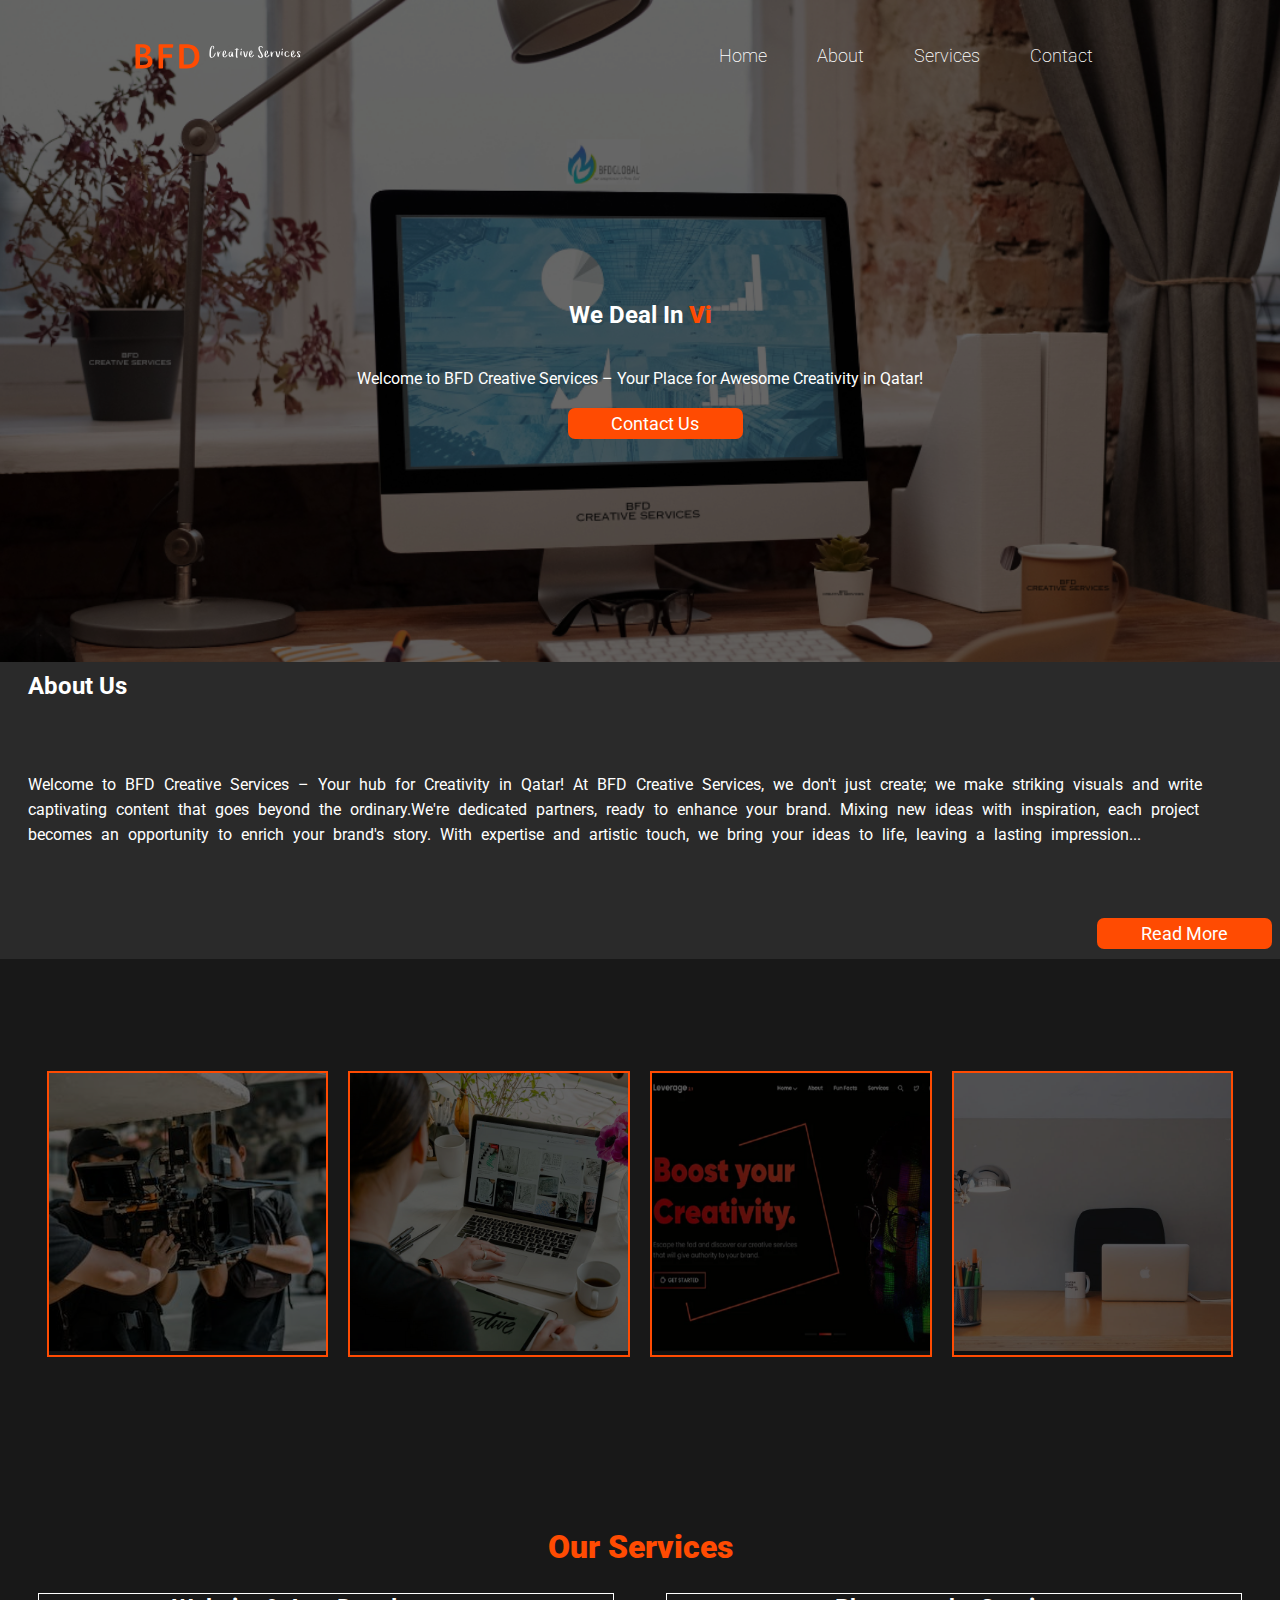
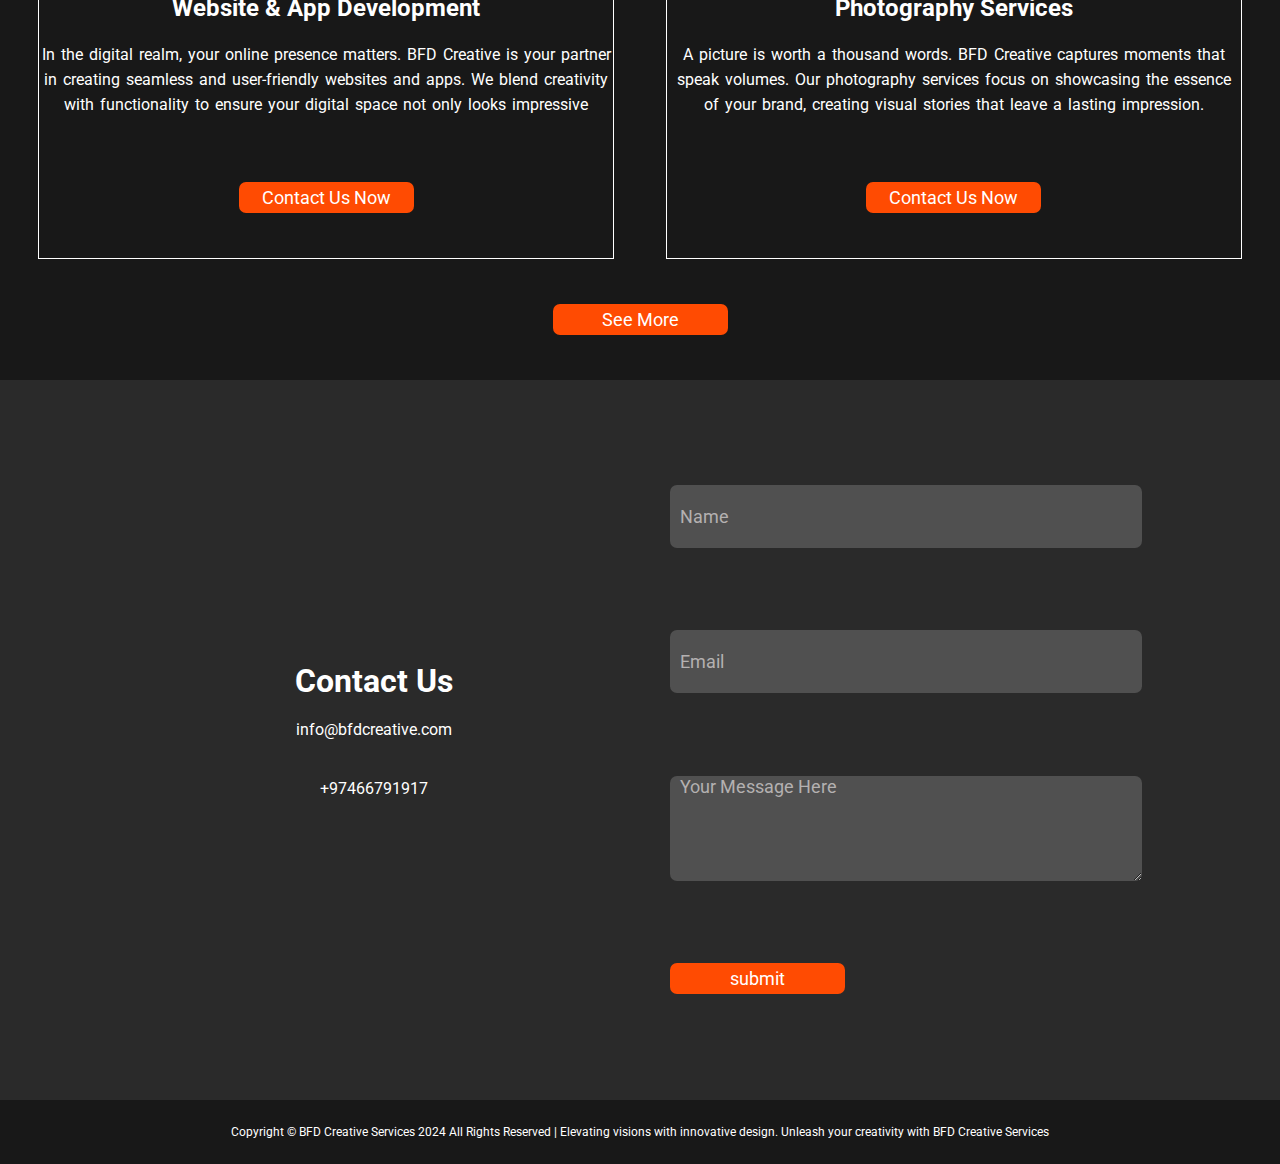
<file: index.html>
<!DOCTYPE html>
<html lang="en">

<head>
    <meta charset="UTF-8">
    <meta name="viewport" content="width=device-width, initial-scale=1.0">
    <meta property="og:title" content="Give Back Stream">
    <meta property="og:image" content="./logo/logo1.jpg">
    <link rel="icon" href="./logo/favicon.ico">
    <!--google font cdn-->
    <link rel="preconnect" href="https://fonts.googleapis.com">
    <link rel="preconnect" href="https://fonts.gstatic.com" crossorigin>
    <link
        href="https://fonts.googleapis.com/css2?family=Roboto:ital,wght@0,400;0,500;0,700;0,900;1,300;1,400;1,500;1,700&display=swap"
        rel="stylesheet">
    <!--font awosome cdn-->
    <link rel="stylesheet" href="https://cdnjs.cloudflare.com/ajax/libs/font-awesome/6.5.1/css/all.min.css"
        integrity="sha512-DTOQO9RWCH3ppGqcWaEA1BIZOC6xxalwEsw9c2QQeAIftl+Vegovlnee1c9QX4TctnWMn13TZye+giMm8e2LwA=="
        crossorigin="anonymous" referrerpolicy="no-referrer" />

    <link rel="stylesheet" href="style.css">
    <title>Home</title>
</head>

<body>
    <div class="mainCon">
        <div class="head">
            <div class="nav">
                <a href="index.html"><img src="./logo/logo.svg" alt="Logo"></a>
                <ul class="navi">
                    <li class="navLi"><a href="index.html">Home</a></li>
                    <li class="navLi"><a href="about.html">About</a></li>
                    <li class="navLi"><a href="services.html">Services</a></li>
                    <li class="navLi"><a href="contact.html">Contact</a></li>
                </ul>
                <ul class="navi2">
                    <li class="navLi2"><a href="index.html">Home</a></li>
                    <li class="navLi2"><a href="about.html">About</a></li>
                    <li class="navLi2"><a href="services.html">Services</a></li>
                    <li class="navLi2"><a href="contact.html">Contact</a></li>
                    <i id="Xmark" class="fa-solid fa-xmark"></i>
                </ul>
                <i id="bars" class="fa-solid fa-bars"></i>
            </div>
            <div class="navInfo">
                <h2>We Deal In <span id="typeWrite"></span></h2>
                <p>Welcome to BFD Creative Services – Your Place for Awesome Creativity in Qatar!</p>
                <a href="contact.html"><button>Contact Us</button></a>
            </div>
            <div class="socialIcons">
                <a href="http://wa.me/+97466791917"><i class="fa-brands fa-whatsapp"></i></a>
                <a href="https://www.youtube.com/@BFDcreative"><i class="fa-brands fa-youtube"></i></a>
                <a href="https://www.google.com/maps/search/804+Rawdat+Al+Khail+St,+Fereej+Abdul+Aziz,+Doha,+Zone+14,+Qatar/@25.2767874,51.5260479,17z?entry=ttu"><i class="fa-solid fa-location-dot"></i></a>
                <!--<a href="#"><i class="fa-brands fa-x-twitter"></i></a>
                <a href="#"> <i class="fa-brands fa-linkedin"></i></a>-->

            </div>
            <div class="hAbout">
                <h2>About Us</h2>
                <p>Welcome to BFD Creative Services – Your hub for Creativity in Qatar! At BFD Creative Services, we don't just create; we make striking visuals and write captivating content that goes beyond the ordinary.We're dedicated partners, ready to enhance your brand. Mixing new ideas with inspiration, each project becomes an opportunity to enrich your brand's story. With expertise and artistic touch, we bring your ideas to life, leaving a lasting impression...</p>
                <a href="about.html"><button class="">Read More</button></a>
            </div>
        </div>
        <div class="skillsCon">
            <div class="sHead">
            </div>
            <div class="sImg">

                <div class="skill"><img src="./skilllogos/1.jpg" alt="">
                    <!-- <p class="skillText">Video Production & Editing</p>-->
                </div>


                <div class="skill"><img src="./skilllogos/2.png" alt="">
                    <!--<p class="skillText">Graphic Design</p>-->
                </div>


                <div class="skill"><img src="./skilllogos/3.png" alt="">
                    <!--<p class="skillText">Web & App Development</p>-->
                </div>


                <div class="skill"><img src="./skilllogos/4.jpg" alt="">
                    <!-- <p class="skillText">Content Writing & copywriting</p>-->
                </div>


                <!-- <div class="skill"><img src="./skilllogos/5.jpg" alt="">
                        <p class="skillText">Social Media Management</p>
                    </div>
                
                
                    <div class="skill"><img src="./skilllogos/6.jpg" alt="">
                        <p class="skillText">Search Engine Optimization</p>
                    </div>
                
                
                    <div class="skill"><img src="./skilllogos/7.jpg" alt="">
                        <p class="skillText">Photography</p>
                    </div>
                
                
                    <div class="skill"><img src="./skilllogos/8.jpg" alt="">
                        <p class="skillText">Branding & Design</p>
                    </div>-->

            </div>
        </div>
        <div class="workSec">
            <div class="workHead">Our Services</div>
            <div class="workCon">
                <div class="work">
                    <i class="fa-brands fa-android"></i>
                    <din class="workInfo">
                        <h2>Website & App Development</h2>
                        <p>In the digital realm, your online presence matters. BFD Creative is your partner in creating seamless and user-friendly websites and apps. We blend creativity with functionality to ensure your digital space not only looks impressive
                        </p>
                        <a href="contact.html"><button>Contact Us Now</button></a>
                    </din>
                </div>
                <div class="work">
                    <i class="fa-solid fa-camera"></i>
                    <din class="workInfo">
                        <h2>Photography Services</h2>
                        <p>A picture is worth a thousand words. BFD Creative captures moments that speak volumes. Our photography services focus on showcasing the essence of your brand, creating visual stories that leave a lasting impression.</p>
                        <a href="contact.html"><button>Contact Us Now</button></a>
                    </din>
                </div>
            </div>
            <a href="services.html"><button>See More</button></a>
        </div>

        <div class="contactMe">
            <div class="contact">
                <h1>Contact Us</h1>
                <p><i class="fa-regular fa-paper-plane"></i> info@bfdcreative.com</p>
                <p><i class="fa-solid fa-phone-volume"></i> +97466791917</p>
                <div class="cIcons">
                    <a href="http://wa.me/+97466791917"><i class="fa-brands fa-whatsapp"></i></a>
                    <a href="https://www.youtube.com/@BFDcreative"><i class="fa-brands fa-youtube"></i></a>
                    <a href="https://www.google.com/maps/search/804+Rawdat+Al+Khail+St,+Fereej+Abdul+Aziz,+Doha,+Zone+14,+Qatar/@25.2767874,51.5260479,17z?entry=ttu"><i class="fa-solid fa-location-dot"></i></a>
                    <!--<a href="#"><i class="fa-brands fa-x-twitter"></i></a>
                    <a href="#"> <i class="fa-brands fa-linkedin"></i></a>-->
                </div>
            </div>
            <form class="cForm">
                <input type="text" placeholder="Name" class="FormInput" name="name" id="">
                <input type="email" placeholder="Email" class="FormInput" name="email" id="">
                <textarea name="msg" class="formText" id="" placeholder="Your Message Here" cols="49"
                    rows="5"></textarea>
                <input type="button" class="formSub" value="submit">
            </form>
        </div>
    </div>
    <footer class="foot">
        <p>Copyright © BFD Creative Services 2024 All Rights Reserved | Elevating visions with innovative design.
            Unleash your creativity with BFD Creative Services</p>
    </footer>
    <script src="main.js"></script>
</body>

</html>
</file>
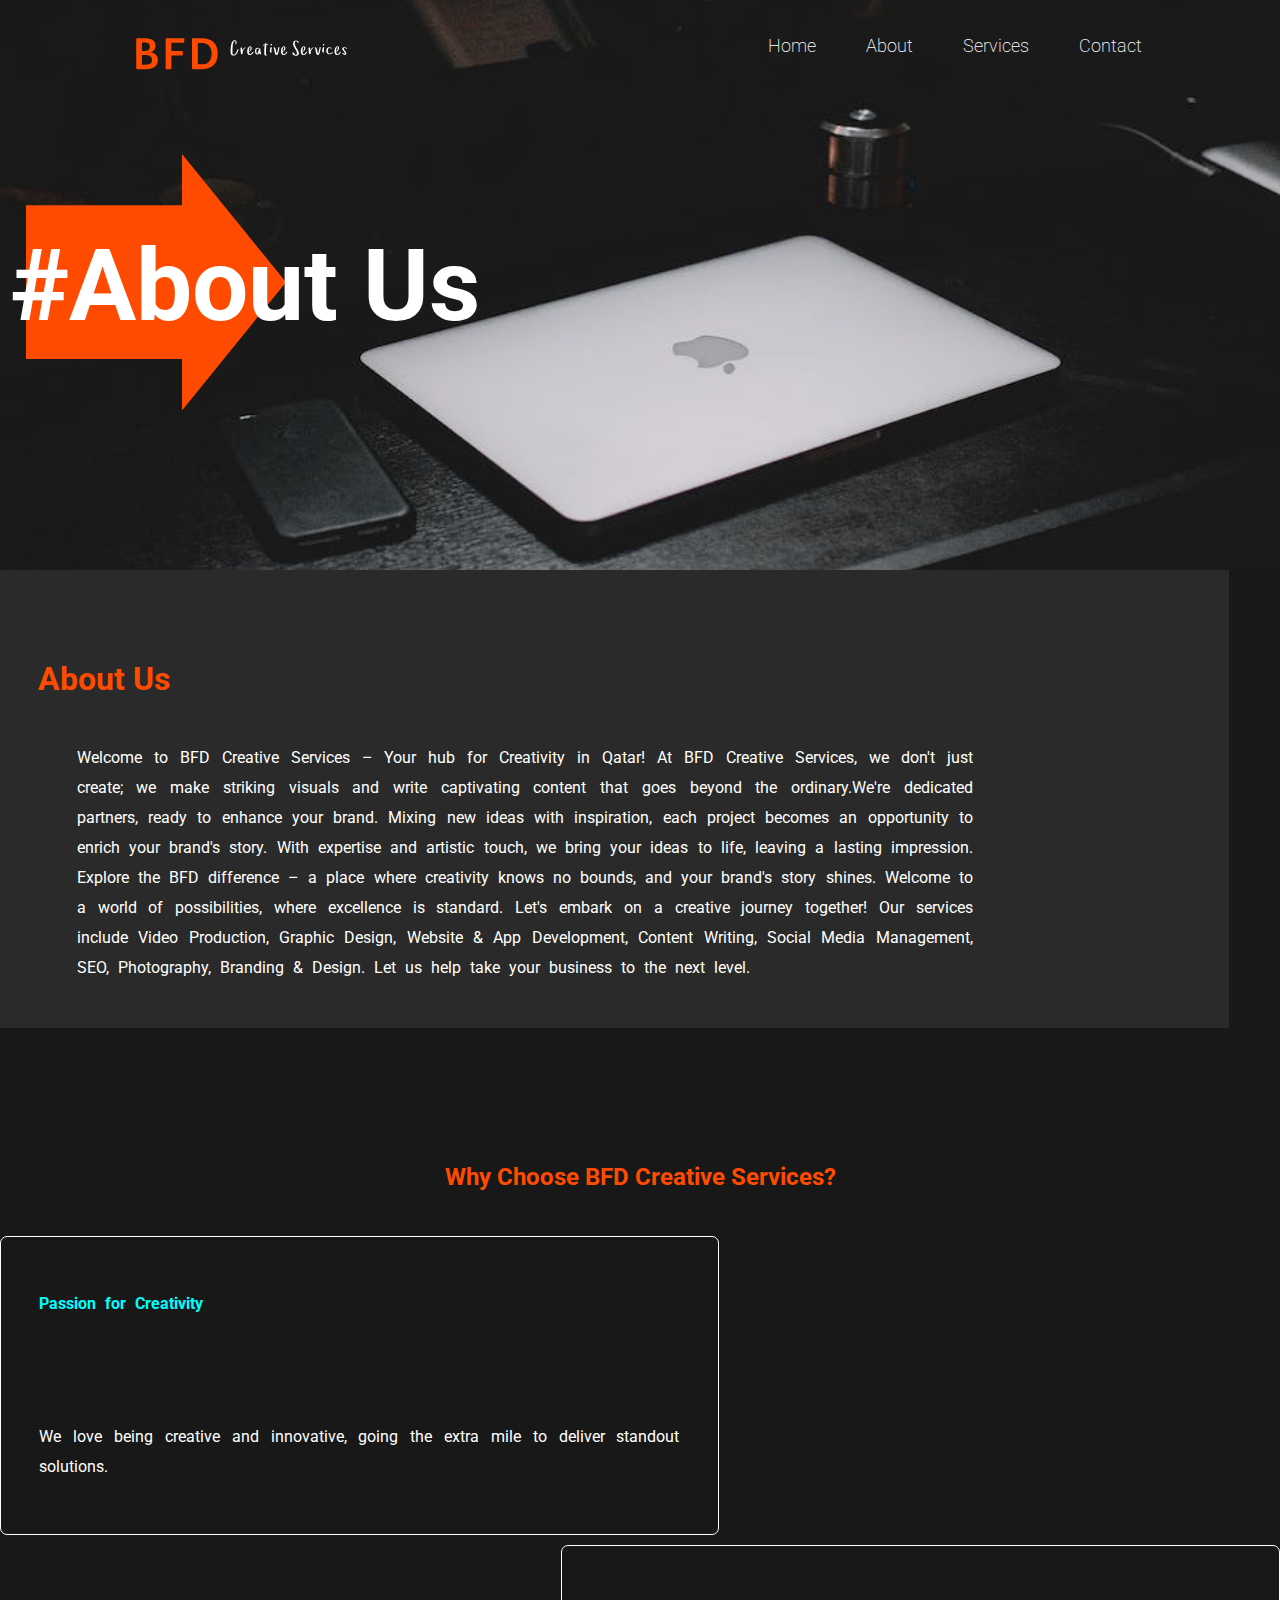
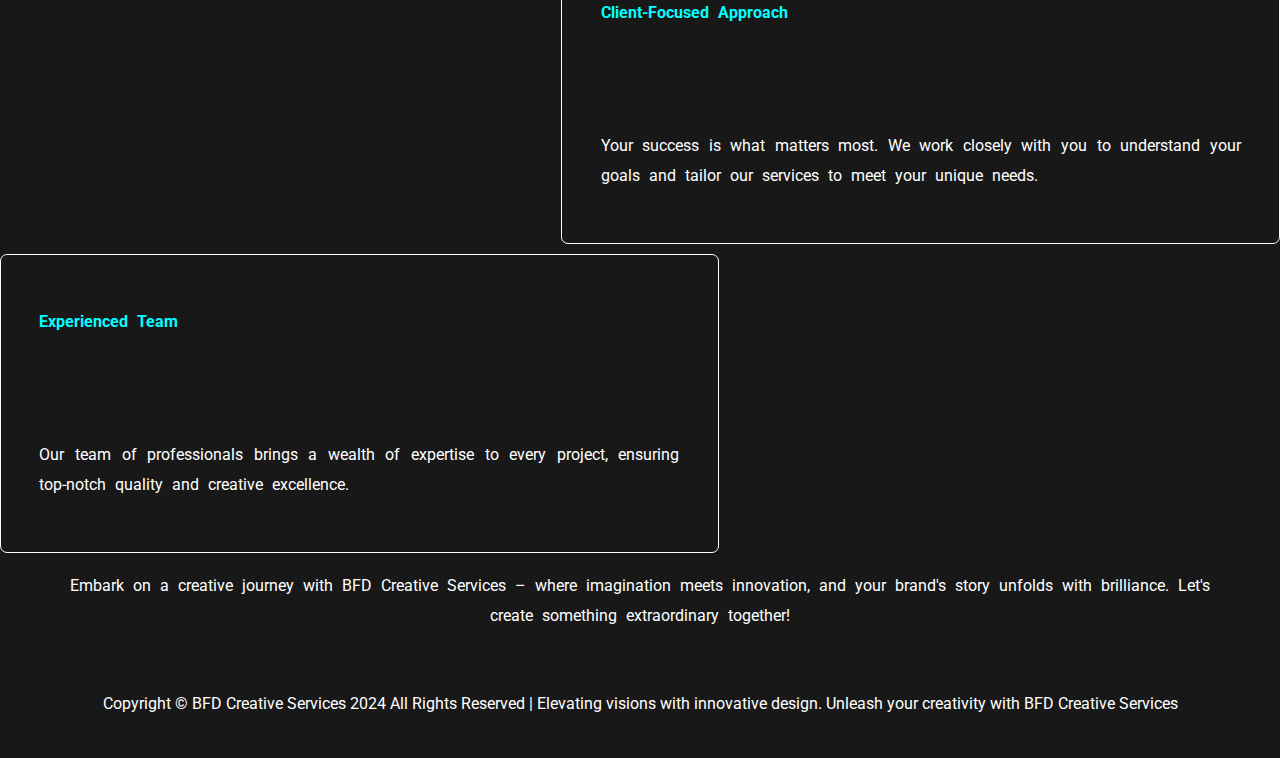
<file: about.html>
<!DOCTYPE html>
<html lang="en">

<head>
    <meta charset="UTF-8">
    <meta name="viewport" content="width=device-width, initial-scale=1.0">
    <link rel="icon" href="./logo/favicon.ico">
    <!--google font cdn-->
    <link rel="preconnect" href="https://fonts.googleapis.com">
    <link rel="preconnect" href="https://fonts.gstatic.com" crossorigin>
    <link
        href="https://fonts.googleapis.com/css2?family=Roboto:ital,wght@0,400;0,500;0,700;0,900;1,300;1,400;1,500;1,700&display=swap"
        rel="stylesheet">
    <!--font awosome cdn-->
    <link rel="stylesheet" href="https://cdnjs.cloudflare.com/ajax/libs/font-awesome/6.5.1/css/all.min.css"
        integrity="sha512-DTOQO9RWCH3ppGqcWaEA1BIZOC6xxalwEsw9c2QQeAIftl+Vegovlnee1c9QX4TctnWMn13TZye+giMm8e2LwA=="
        crossorigin="anonymous" referrerpolicy="no-referrer" />
    <link rel="stylesheet" href="about.css">
    <title>About Us</title>
</head>

<body>



    <div class="Ahead">

        <div class="nav">
            <a href="index.html"><img src="./logo/logo.svg" height="60px" alt="Logo"></a>
            <ul class="navi">
                <li class="navLi"><a href="index.html">Home</a></li>
                <li class="navLi"><a href="about.html">About</a></li>
                <li class="navLi"><a href="services.html">Services</a></li>
                <li class="navLi"><a href="contact.html">Contact</a></li>
            </ul>
            <ul class="navi2">
                <li class="navLi2"><a href="index.html">Home</a></li>
                <li class="navLi2"><a href="about.html">About</a></li>
                <li class="navLi2"><a href="services.html">Services</a></li>
                <li class="navLi2"><a href="contact.html">Contact</a></li>
                <i id="Xmark" class="fa-solid fa-xmark"></i>
            </ul>
            <i id="bars" class="fa-solid fa-bars"></i>
        </div>
        <h1 class="AMHead">#About Us</h1>
    </div>
    <div class="AaboutCon">
        <div class="aboutCon1">
            <h2>About Us</h2>
            <p>Welcome to BFD Creative Services – Your hub for Creativity in Qatar! At BFD Creative Services, we don't just create; we make striking visuals and write captivating content that goes beyond the ordinary.We're dedicated partners, ready to enhance your brand. Mixing new ideas with inspiration, each project becomes an opportunity to enrich your brand's story. With expertise and artistic touch, we bring your ideas to life, leaving a lasting impression. Explore the BFD difference – a place where creativity knows no bounds, and your brand's story shines. Welcome to a world of possibilities, where excellence is standard. Let's embark on a creative journey together! Our services include Video Production, Graphic Design, Website & App Development, Content Writing, Social Media Management, SEO, Photography, Branding & Design.  Let us help take your business to the next level.
            </p>
        </div>
        <div class="aboutCon2">
            <h2>Why Choose BFD Creative Services?</h2>
            <div class="aboutWhy0">
                <h4>Passion for Creativity</h4>
                <p>We love being creative and innovative, going the extra mile to deliver standout solutions.</p>
            </div>
            <div class="aboutWhy1">
                <h4>Client-Focused Approach</h4>
                <p>Your success is what matters most. We work closely with you to understand your goals and tailor
                    our
                    services to meet your unique needs.</p>
            </div>
            <div class="aboutWhy0">
                <h4>Experienced Team</h4>
                <p>Our team of professionals brings a wealth of expertise to every project, ensuring top-notch
                    quality
                    and creative excellence.</p>
            </div>
            <p class="AlastCon">Embark on a creative journey with BFD Creative Services – where imagination meets innovation, and your brand's story unfolds with brilliance. Let's create something extraordinary together!</p>
        </div>
       
    </div>
    <footer class="foot">
        <p>Copyright © BFD Creative Services 2024 All Rights Reserved | Elevating visions with innovative design. Unleash your creativity with BFD Creative Services</p>
    </footer>
    <script src="main.js"></script>
</body>

</html>
</file>
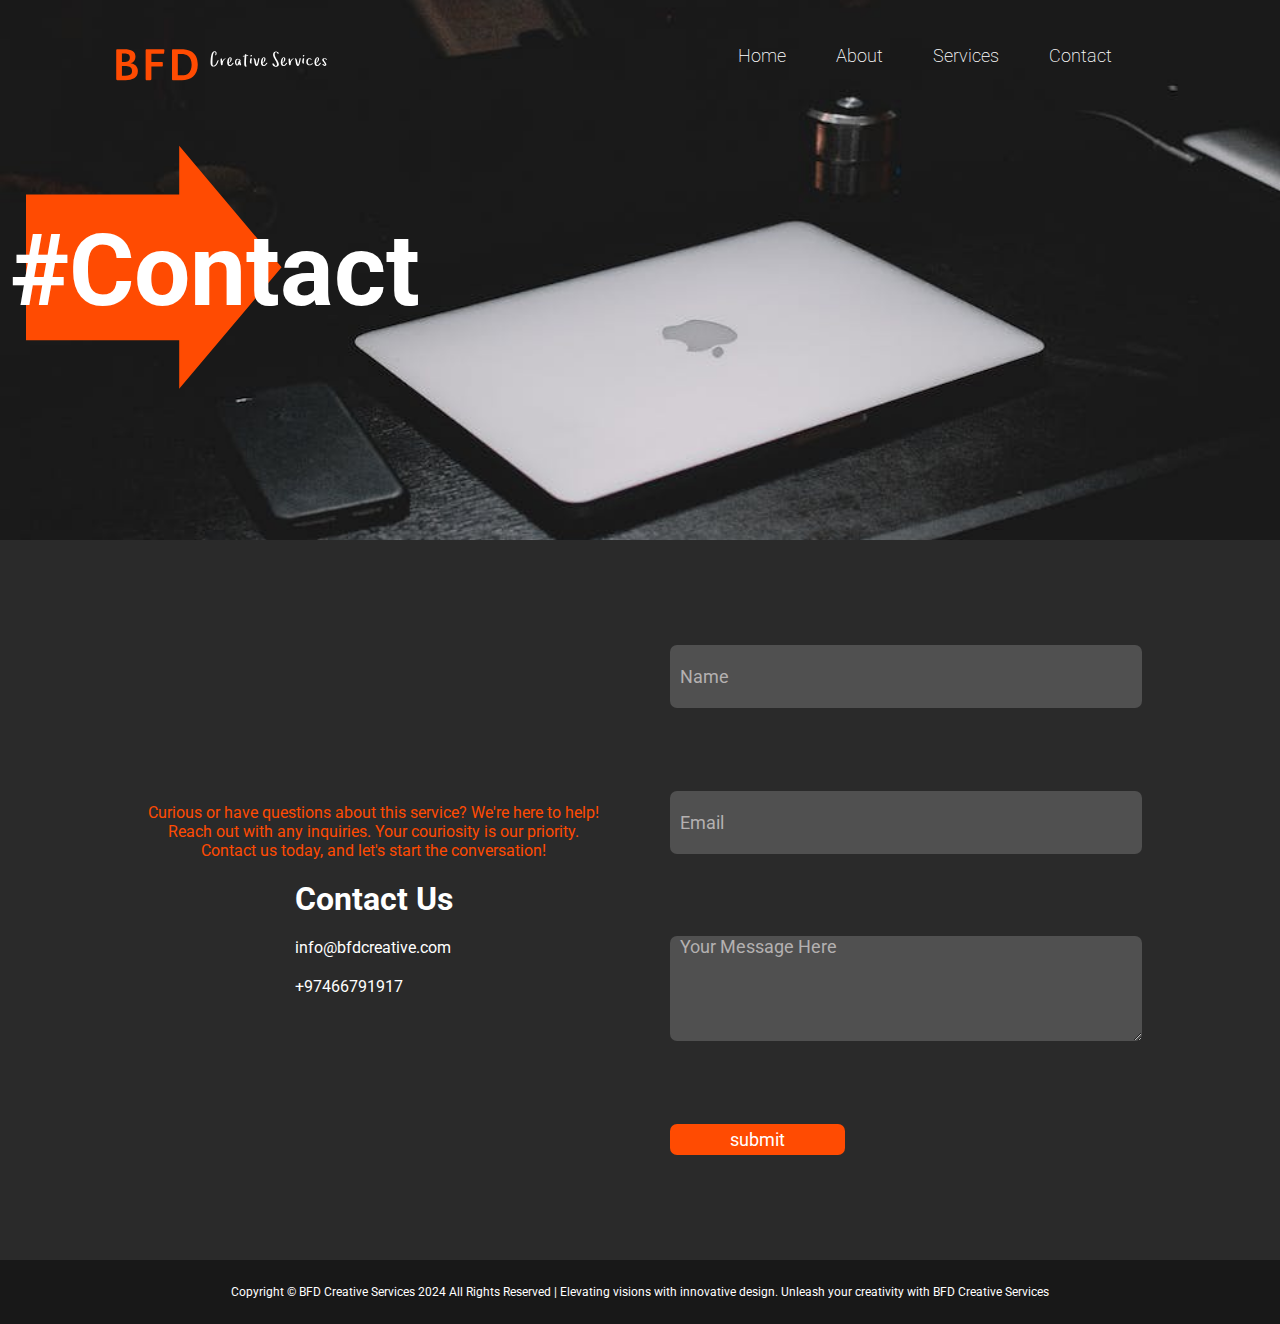
<file: contact.html>
<!DOCTYPE html>
<html lang="en">

<head>
    <meta charset="UTF-8">
    <meta name="viewport" content="width=device-width, initial-scale=1.0">
    <link rel="icon" href="./logo/favicon.ico">
    <!--google font cdn-->
    <link rel="preconnect" href="https://fonts.googleapis.com">
    <link rel="preconnect" href="https://fonts.gstatic.com" crossorigin>
    <link
        href="https://fonts.googleapis.com/css2?family=Roboto:ital,wght@0,400;0,500;0,700;0,900;1,300;1,400;1,500;1,700&display=swap"
        rel="stylesheet">
    <!--font awosome cdn-->
    <link rel="stylesheet" href="https://cdnjs.cloudflare.com/ajax/libs/font-awesome/6.5.1/css/all.min.css"
        integrity="sha512-DTOQO9RWCH3ppGqcWaEA1BIZOC6xxalwEsw9c2QQeAIftl+Vegovlnee1c9QX4TctnWMn13TZye+giMm8e2LwA=="
        crossorigin="anonymous" referrerpolicy="no-referrer" />
    <link rel="stylesheet" href="about.css">
    <link rel="stylesheet" href="style.css">
    <link rel="stylesheet" href="work.css">
    <title>Contact</title>
</head>

<body>
    <div class="Ahead">
        <div class="nav">
            <a href="index.html"><img src="./logo/logo.svg" height="60px" alt="Logo"></a>
            <ul class="navi">
                <li class="navLi"><a href="index.html">Home</a></li>
                <li class="navLi"><a href="about.html">About</a></li>
                <li class="navLi"><a href="services.html">Services</a></li>
                <li class="navLi"><a href="contact.html">Contact</a></li>

            </ul>
            <ul class="navi2">
                <li class="navLi2"><a href="index.html">Home</a></li>
                <li class="navLi2"><a href="about.html">About</a></li>
                <li class="navLi2"><a href="services.html">Services</a></li>
                <li class="navLi2"><a href="contact.html">Contact</a></li>
                <i id="Xmark" class="fa-solid fa-xmark"></i>
            </ul>
            <i id="bars" class="fa-solid fa-bars"></i>
        </div>
        <h1 class="AMHead">#Contact</h1>
    </div>

    <div class="contactMe">
        <div class="contact">
            <din class="cusText">
                <p>Curious or have questions about this service? We're here to help! Reach out with any inquiries. Your couriosity is our priority. Contact us today, and let's start the conversation!</p>
            </din>
            <div>
                <h1>Contact Us</h1>
                <p><i class="fa-regular fa-paper-plane"></i>info@bfdcreative.com</p>
                <p><i class="fa-solid fa-phone-volume"></i> +97466791917</p>
                <div class="cIcons">
                    <a href="http://wa.me/+97466791917"><i class="fa-brands fa-whatsapp"></i></a>
                    <a href="https://www.youtube.com/@BFDcreative"><i class="fa-brands fa-youtube"></i></a>
                    <a
                        href="https://www.google.com/maps/search/804+Rawdat+Al+Khail+St,+Fereej+Abdul+Aziz,+Doha,+Zone+14,+Qatar/@25.2767874,51.5260479,17z?entry=ttu"><i
                            class="fa-solid fa-location-dot"></i></a>

                    <!--<a href="#"><i class="fa-brands fa-x-twitter"></i></a>
                        <a href="#"> <i class="fa-brands fa-linkedin"></i></a>-->
                </div>
            </div>
        </div>
        <form class="cForm" action="https://formsubmit.co/ibtisamwarraich101@gmail.com" method="POST">
            <input type="text" placeholder="Name" class="FormInput" required name="name" id="">
            <input type="email" placeholder="Email" class="FormInput" required name="email" id="">
            <textarea name="msg" class="formText" id="" required placeholder="Your Message Here" cols="49" rows="5"></textarea>
            <input type="button" class="formSub" value="submit">
        </form>
    </div>

    <footer class="foot">
        <p>Copyright © BFD Creative Services 2024 All Rights Reserved | Elevating visions with innovative design.
            Unleash your creativity with BFD Creative Services</p>
    </footer>
    <script src="main.js"></script>
</body>

</html>
</file>
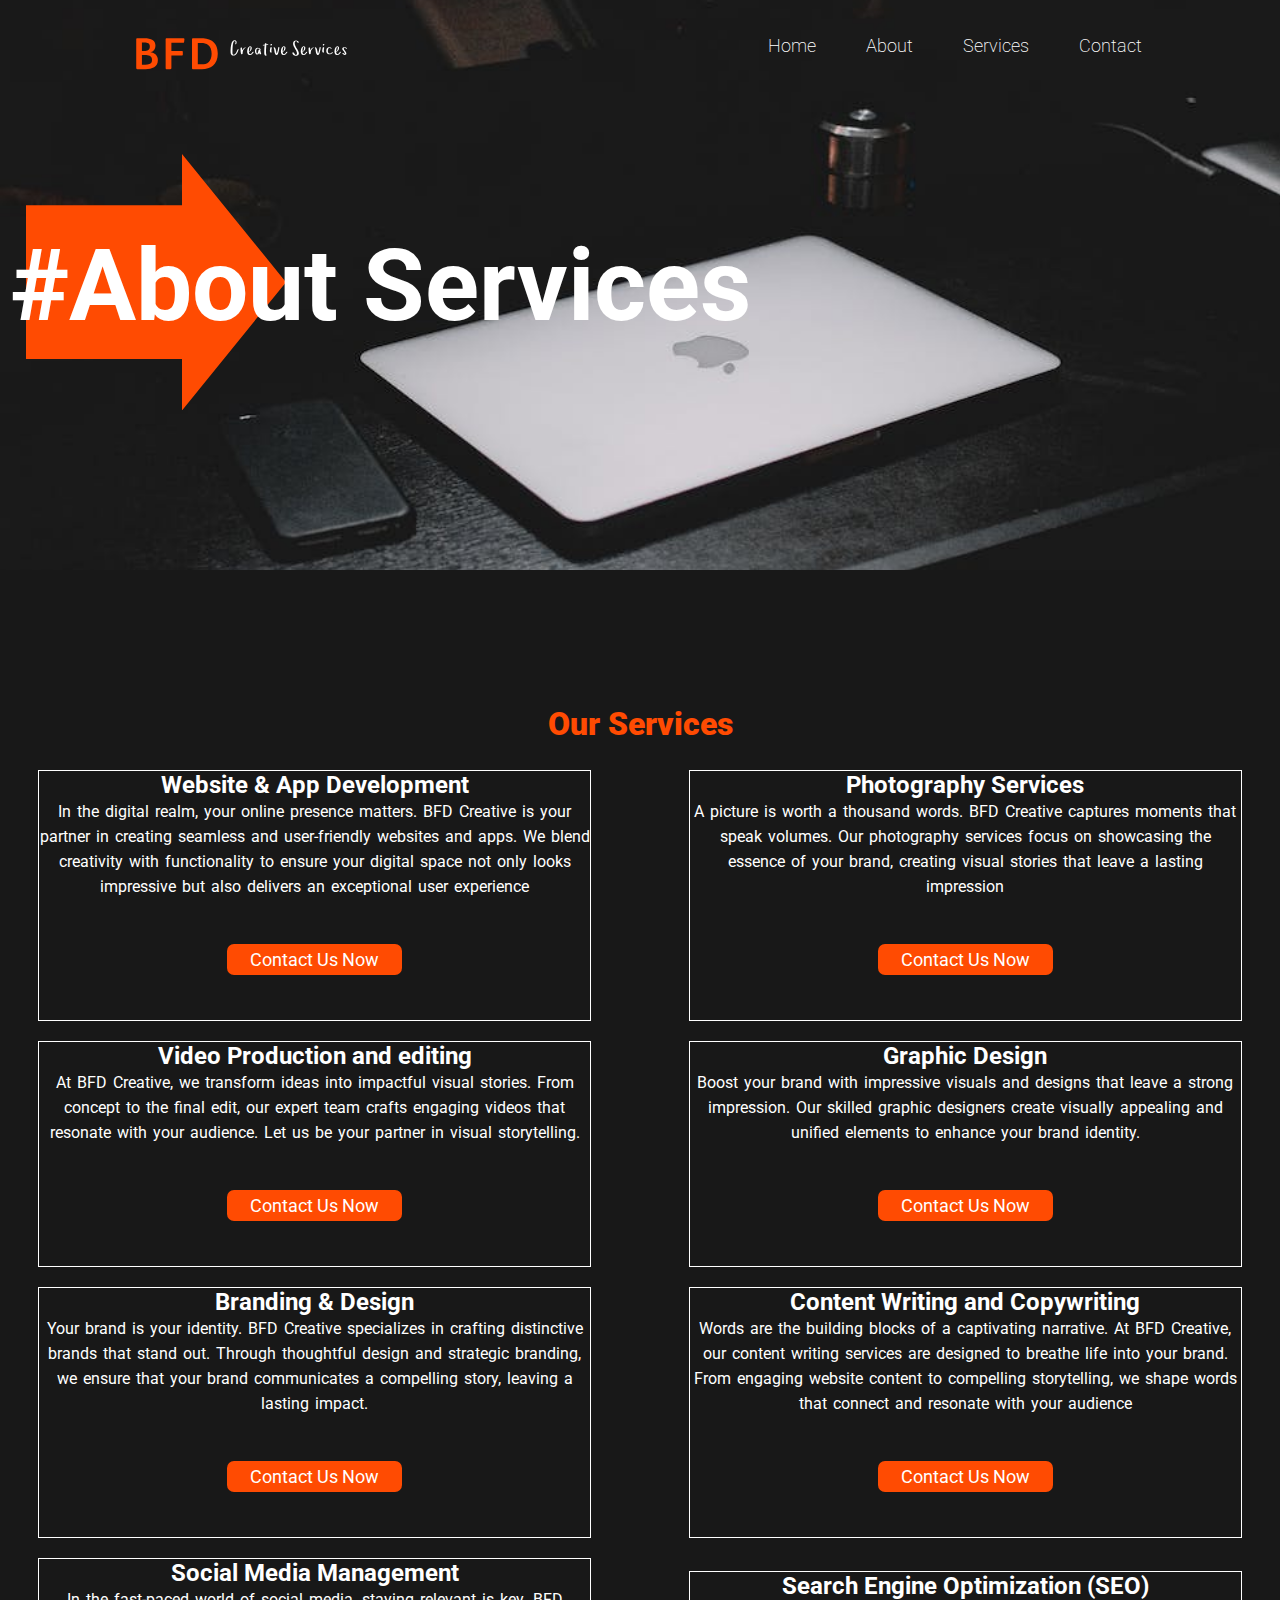
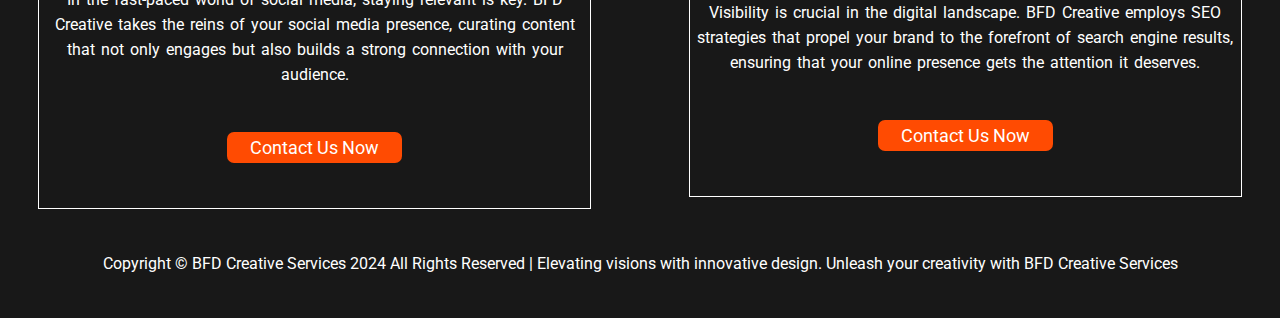
<file: services.html>
<!DOCTYPE html>
<html lang="en">

<head>
    <meta charset="UTF-8">
    <meta name="viewport" content="width=device-width, initial-scale=1.0">
    <link rel="icon" href="./logo/favicon.ico">
    <!--google font cdn-->
    <link rel="preconnect" href="https://fonts.googleapis.com">
    <link rel="preconnect" href="https://fonts.gstatic.com" crossorigin>
    <link
        href="https://fonts.googleapis.com/css2?family=Roboto:ital,wght@0,400;0,500;0,700;0,900;1,300;1,400;1,500;1,700&display=swap"
        rel="stylesheet">
    <!--font awosome cdn-->
    <link rel="stylesheet" href="https://cdnjs.cloudflare.com/ajax/libs/font-awesome/6.5.1/css/all.min.css"
        integrity="sha512-DTOQO9RWCH3ppGqcWaEA1BIZOC6xxalwEsw9c2QQeAIftl+Vegovlnee1c9QX4TctnWMn13TZye+giMm8e2LwA=="
        crossorigin="anonymous" referrerpolicy="no-referrer" />
    <link rel="stylesheet" href="about.css">
    <link rel="stylesheet" href="work.css">
    <title>Services</title>
</head>

<body>
    <div class="Ahead">
        <div class="nav">
            <a href="index.html"><img src="./logo/logo.svg" height="60px" alt="Logo"></a>
            <ul class="navi">
                <li class="navLi"><a href="index.html">Home</a></li>
                <li class="navLi"><a href="about.html">About</a></li>
                <li class="navLi"><a href="services.html">Services</a></li>
                <li class="navLi"><a href="contact.html">Contact</a></li>
            </ul>
            <ul class="navi2">
                <li class="navLi2"><a href="index.html">Home</a></li>
                <li class="navLi2"><a href="about.html">About</a></li>
                <li class="navLi2"><a href="services.html">Services</a></li>
                <li class="navLi2"><a href="contact.html">Contact</a></li>
                <i id="Xmark" class="fa-solid fa-xmark"></i>
            </ul>
            <i id="bars" class="fa-solid fa-bars"></i>
        </div>
        <h1 class="AMHead">#About Services</h1>
    </div>

    <div class="WworkSec">
        <div class="WworkHead">Our Services</div>
        <div class="WworkCon">
            <div class="Wwork">
                <i class="fa-brands fa-android"></i>
                <din class="WworkInfo">
                    <h2>Website & App Development</h2>
                    <p>In the digital realm, your online presence matters. BFD Creative is your partner in creating seamless and user-friendly websites and apps. We blend creativity with functionality to ensure your digital space not only looks impressive but also delivers an exceptional user experience</p>
                    <a href="contact.html"><button>Contact Us Now</button></a>
                </din>
            </div>
            <div class="Wwork">
                <i class="fa-solid fa-camera"></i>
                <din class="WworkInfo">
                    <h2>Photography Services</h2>
                    <p>A picture is worth a thousand words. BFD Creative captures moments that speak volumes. Our photography services focus on showcasing the essence of your brand, creating visual stories that leave a lasting impression</p>
                    <a href="contact.html"><button>Contact Us Now</button></a>
                </din>
            </div>
            <div class="Wwork">
                <i class="fa-solid fa-video"></i>
                <din class="WworkInfo">
                    <h2>Video Production and editing</h2>
                    <p>At BFD Creative, we transform ideas into impactful visual stories. From concept to the final edit, our expert team crafts engaging videos that resonate with your audience. Let us be your partner in visual storytelling.</p>
                    <a href="contact.html"><button>Contact Us Now</button></a>
                </din>
            </div>
            <div class="Wwork">
                <i class="fa-solid fa-palette"></i>
                <din class="WworkInfo">
                    <h2>Graphic Design</h2>
                    <p>Boost your brand with impressive visuals and designs that leave a strong impression. Our skilled graphic designers create visually appealing and unified elements to enhance your brand identity.</p>
                    <a href="contact.html"><button>Contact Us Now</button></a>
                </din>
            </div>
            <div class="Wwork">
                <i class="fa-brands fa-square-js"></i>
                <din class="WworkInfo">
                    <h2>Branding & Design</h2>
                    <p>Your brand is your identity. BFD Creative specializes in crafting distinctive brands that stand out. Through thoughtful design and strategic branding, we ensure that your brand communicates a compelling story, leaving a lasting impact.</p>
                    <a href="contact.html"><button>Contact Us Now</button></a>
                </din>
            </div>
            <div class="Wwork">
                <i class="fa-solid fa-pen"></i>
                <din class="WworkInfo">
                    <h2>Content Writing and Copywriting</h2>
                    <p>Words are the building blocks of a captivating narrative. At BFD Creative, our content writing services are designed to breathe life into your brand. From engaging website content to compelling storytelling, we shape words that connect and resonate with your audience</p>
                    <a href="contact.html"><button>Contact Us Now</button></a>
                </din>
            </div>
            <div class="Wwork">
                <i class="fa-solid fa-hashtag"></i>
                <din class="WworkInfo">
                    <h2>Social Media Management</h2>
                    <p>In the fast-paced world of social media, staying relevant is key. BFD Creative takes the reins of your social media presence, curating content that not only engages but also builds a strong connection with your audience.</p>
                    <a href="contact.html"><button>Contact Us Now</button></a>
                </din>
            </div>
            <div class="Wwork">
                <i class="fa-brands fa-google"></i>
                <din class="WworkInfo">
                    <h2>Search Engine Optimization (SEO)</h2>
                    <p>Visibility is crucial in the digital landscape. BFD Creative employs SEO strategies that propel your brand to the forefront of search engine results, ensuring that your online presence gets the attention it deserves.</p>
                    <a href="contact.html"><button>Contact Us Now</button></a>
                </din>
            </div>
        </div>
    </div>

    <footer class="foot">
        <p>Copyright © BFD Creative Services 2024 All Rights Reserved | Elevating visions with innovative design. Unleash your creativity with BFD Creative Services</p>
    </footer>
    <script src="main.js"></script>
</body>

</html>
</file>
<file: style.css>
* {
  margin: 0%;
  padding: 0%;
  box-sizing: border-box;
  font-family: "Roboto", sans-serif;
}
body{
  background-color: #181818;
}
.head {
  background-image: url(./logo/bgimage.png);
  height: 80vh;
  color: white;
  padding: 15px 10px;
  background-repeat: no-repeat;
  background-position: center;
  background-size: cover;
  position: relative;
  width: 100vw;
}
.head::after {
  content: "";
  background-color: black;
  opacity: 0.6;
  position: absolute;
  top: 0%;
  right: 0%;
  width: 100%;
  height: 100%;
}
.nav {
  display: flex;
  justify-content: space-around;
  align-items: center;
}
.nav a{
  z-index: 1;
  height: 60px;
}

#bars{
position: absolute;
top: 20px;
right: 40px;
color: #ff4b02;
z-index: 5;
font-size: x-large;
transition: 1s ease all;
cursor: pointer;
display: none;
}
.navi {
  display: flex;
  justify-content: right;
  align-items: center;
  list-style: none;
  font-size: large;
  font-weight: 200;
  margin: 30px;
  position: relative;
}
.navi2{
  display: flex;
  flex-direction: column;
  align-items: center;
  justify-content: space-between;
  font-size: large;
  font-weight: 300;
  position: absolute;
  top: 0%;
  right: 0%;
  height: 70vh;
  width: 50%;
  background-color: #ff4b02;
  list-style: none;
  z-index: 5;
  padding: 30px 0px;
  margin: auto;
  display: none;
}
#Xmark{
  position: absolute;
  top: 10px;
  left: 20px;
  transition: 1s ease all;
  cursor: pointer;
}
.navLi2 a {
  text-decoration: none;
  color: white;
}
.navLi2{
  width: 100%;
z-index: 5;
text-align: center;
padding: 10px 0px;
transition: 0.5s ease all;
}
.navLi2:hover{
background-color: #2a2a2a;
}
.navLi {
  margin: 0% 25px;
  z-index: 1;
}
.navLi a {
  text-decoration: none;
  color: white;
}
.navLi a:hover {
  color: #ff4b02;
  border-bottom: 2px solid #ff4b02;
  transition: 0.7s ease all;
}
.navInfo {
  position: absolute;
  z-index: 3;
  top: 50%;
  left: 50%;
  transform: translate(-50%, -50%);
  display: flex;
  height: fit-content;
  flex-direction: column;
  justify-content: space-between;
  text-align: center;
}
.navInfo h2,
p {
  margin: 20px 0px;
}
.navInfo a button {
  background-color: #ff4b02;
  width: 175px;
  font-size: large;
  padding: 5px 10px;
  border: none;
  border-radius: 7px;
  margin-left: 30px;
  color: white;
  transition: 0.5s ease all;
}
.navInfo a button:hover {
  cursor: pointer;

  box-shadow: 2px 3px #702203;
}
#typeWrite {
  color: #ff4b02;
  font-weight: 900;
  text-decoration: wavy;
}
.socialIcons {
  z-index: 4;
  position: absolute;
  top: 30%;
  left: 2%;
  display: flex;
  flex-direction: column;
  justify-content: center;
  gap: 20px;
  height: 40%;
}
.socialIcons a i {
  text-decoration: none;
  color: white;
  transition: 0.5s ease all;
}
.socialIcons a i:hover {
  color: #ff4b02;
  margin-left: 3px;
}
.hAbout {
  display: flex;
  justify-content: space-between;
  flex-direction: column;
  position: absolute;
  height: 33vh;
  width: 100vw;
  top: 92%;
  right: 0;
  background-color: #2a2a2a;
  z-index: 3;
  padding: 10px 8px;
}
.hAbout h2 {
  margin-left: 20px;
}
.hAbout p {
  margin: 0px 20px;
  line-height: 25px;
  word-spacing: 5px;
}
.hAbout a {
  text-align: right;
}
.hAbout a button {
  background-color: #ff4b02;
  width: 175px;
  font-size: large;
  padding: 5px 10px;
  border: none;
  border-radius: 7px;
  color: white;
  transition: 0.5s ease all;

}
.hAbout a button:hover {
  cursor: pointer;
  box-shadow: 2px 3px #702203;
}














.skillsCon{

    margin-top: 25vh;
    background-color: #181818;
    padding: 4vh 0vh;
    width: 100vw;
}
.sHead{
    text-align: center;
    color: #ff4b02;
    font-size: x-large;
}
.sImg{
    display: flex;
    width: 100vw;
    flex-wrap: wrap;
    gap: 20px;
    justify-content: center;
    align-items: center;
    margin-top: 10vh;
}
.skill{
    width: 22%;
    height: 22%;
    background-color: #2a2a2a;
    
    
    border: 2px solid #ff4b02;
    position: relative;
  }
 
  .skill img{
  
  height: 100%;
  width: 100%;
}
.skill p{
  position: absolute;
  top: 76%;
  left: 50%;
  color: #2a2a2a;
  font-size: large;
  transform: translate(-50%,-50%);
  background-color: #ff4b02;
  width: 100%;
  height: 30%;
  z-index: 3;
  text-align: center;
  display: flex;
  justify-content: center;
  align-items: center;
}
.skill::after{
  content: "";
  background-color: black;
  opacity: 0.6;
  position: absolute;
  top: 0%;
  right: 0%;
  width: 100%;
  height: 100%;
}



























.workSec{

  background-color: #181818;
  margin: 0%;
  color: white;
  height: fit-content;
  width: 100vw;
  display: flex;
  flex-direction: column;
  align-items: center;
  justify-content: center;
}

.workHead{
  text-align: center;
  color: #ff4b02;
  font-size: xx-large;
  font-weight: 900;
  padding-top: 15vh;
}
.workCon{
  margin-top: 3vh;
  display: flex;
  justify-content: space-between;
  align-items: center;
}
.work i{
  font-size: 300px;
}
.work{
  border :1px solid #ffff;
  margin: 0 2vw;
  width: 45vw;
  display: flex;
  flex-direction: column;
  justify-content: space-between;
  align-items: center;
}
.workInfo{
  display: flex;
  flex-direction: column;
  justify-content: space-between;
  align-items: center;
}
.workInfo p{
  line-height: 25px;
  word-spacing: 2px;
  text-align: center;
}
.workSec a button{
    background-color: #ff4b02;
    width: 175px;
    font-size: large;
    padding: 5px 10px;
    border: none;
    border-radius: 7px;
    color: white;
    transition: 0.5s ease all;
    margin: 5vh 10vh;
  }

  .workSec a button:hover {
    cursor: pointer;
    box-shadow: 2px 3px #702203;
  }














  .contactMe{
    display: flex;
    justify-content: space-between;
    align-items: center;
    background-color: #2a2a2a;
    padding-top: 5vh;
    width: 100vw;
    padding: 2vw 10vw;
    height: 80vh;
  }
.contact,.cForm{
  padding: 5px 10px;
  width: 48%;
  height: 90%;
  display: flex;
  flex-direction: column;
  justify-content: space-around;
  color: white;
}

.FormInput{
  display: block;
  width: 100%;
  background-color: #505050;
  border: none;
  height: 7vh;
  border-radius: 7px;
  color: white;
  padding: 0px 10px;
  font-size: large;
  outline: none;
}
.FormInput::placeholder{
  color: rgb(180, 177, 177);
}
.formText::placeholder{
 color: rgb(180, 177, 177);
}
.formText{
  display: block;
  width: 100%;
  background-color: #505050;
  border: none;
  border-radius: 7px;
  color: white;
  padding: 0px 10px;
  font-size: large;
  outline: none;
}

.formSub{
    background-color: #ff4b02;
    width: 175px;
    font-size: large;
    padding: 5px 10px;
    border: none;
    border-radius: 7px;
    color: white;
    transition: 0.5s ease all;
  }

  .formSub:hover {
    cursor: pointer;
    box-shadow: 2px 3px #702203;
  }


.contact p i{
  color: #ff4b02;
  font-weight: 100;
}
.contact a i{
  text-decoration: none;
  color: #ff4b02;
}
.cIcons{
  display: flex;
  justify-content: left;
  gap: 20px;
  align-items: center;
  font-size: x-large;
}
.contact a button{
    background-color: #ff4b02;
    width: 175px;
    font-size: large;
    padding: 5px 10px;
    border: none;
    border-radius: 7px;
    color: white;
    transition: 0.5s ease all;
  }

  .contact a button:hover {
    cursor: pointer;
    box-shadow: 2px 3px #702203;
  }
 .foot{
  padding: 5px 10px;
  text-align: center;
  color: white;
  font-size: 12px;

 }



/*for contact us page*/
.contact{
  display: flex;
  flex-direction: column;
  justify-content: center;
  align-items: center;
}
.cusText{
  padding: 0px 10px;
  color: #ff4b02;
  width: 100%;
  text-align: center;
}


















 /*resposiveness */
 @media only screen and (max-width: 885px){
  .nav img{
  height: 30px;
  }
  }
  @media only screen and (max-width: 774px){
  
  .work i{
  font-size: 200px;
  }
}

@media only screen and (max-width: 783px){

.navi{
  display: none;
}
.nav{
  justify-content: left;
}
#bars{
  display: block;
}
}
@media only screen and (max-width: 711px){
.hAbout{
  height: fit-content;
}
.skillsCon{
  margin-top: 50vh;
}
.contactMe{
  flex-direction: column;
}
.contact,.cForm{
  margin-top: 20px;
  height: 50vh;
  width: 100%;
  align-items: center;
}
.contactMe{
  height: fit-content;
}

}
@media only screen and (max-width: 634px){
  .nav img{
    height: 20px;
    }
    .workInfo h2{
      font-size: 20px;
    }
    .navInfo h2{
      font-size: medium;
    }
}
@media only screen and (max-width: 528px){
  .workCon{
    flex-direction: column;
    height: fit-content;
    justify-content: space-between;
  }
  .work{
    margin: 10px 20px;
    width: fit-content;
    
  }
}
@media only screen and (max-width: 500px){
  .skill{
   height: 87%;
   width: 87%;
  }
}
@media only screen and (max-width: 405px){
  .skillsCon{
    margin-top: 80vh;
  }
}
</file>
<file: about.css>
*{
    margin: 0%;
    padding: 0%;
    font-family: "Roboto", sans-serif;
}
body{
  background-color: #181818;
  width: 100vw;
}
.Ahead{
    height: 60vh;
    padding: 15px 10px;
    background-color: #181818;
    position: relative;
    width: 100vw;
    background-image: url(/bg-imgs/1.jpg);
    background-position: center;
    background-size: cover;
}
.nav {
    display: flex;
    justify-content: space-around;
    align-items: center;
  }
  .nav a {
    z-index: 1;
    height: 60px;
  }
  .navi {
    display: flex;
    justify-content: right;
    align-items: center;
    list-style: none;
    font-size: large;
    font-weight: 200;
    position: relative;
  }
  .navLi {
    margin: 0% 25px;
    z-index: 1;
  }
  .navLi a {
    text-decoration: none;
    color: white;
  }
  .navLi a:hover {
    color: #ff4b02;
    border-bottom: 2px solid #ff4b02;
    transition: 0.7s ease all;
  }
  #bars{
    position: absolute;
    top: 20px;
    right: 40px;
    color: #ff4b02;
    z-index: 5;
    font-size: x-large;
    transition: 1s ease all;
    cursor: pointer;
    display: none;
    }
  .navi2{
    display: flex;
    flex-direction: column;
    align-items: center;
    justify-content: space-between;
    font-size: large;
    font-weight: 300;
    position: absolute;
    top: 0%;
    right: 0%;
    height: 70vh;
    width: 50%;
    background-color: #ff4b02;
    list-style: none;
    z-index: 5;
    padding: 30px 0px;
    margin: auto;
    display: none;
  }
  #Xmark{
    position: absolute;
    top: 10px;
    left: 20px;
    transition: 1s ease all;
    cursor: pointer;
  }
  .navLi2 a {
    text-decoration: none;
    color: white;
  }
  .navLi2{
    width: 100%;
  z-index: 5;
  text-align: center;
  padding: 10px 0px;
  transition: 0.5s ease all;
  }
  .navLi2:hover{
  background-color: #2a2a2a;
  }
  .Ahead::after {
    content: "";
    background-color: #ff4b02;
    position: absolute;
    top: 27%;
    left: 2%;
    width: 20%;
    height: 45%;
    clip-path: polygon(0% 20%, 60% 20%, 60% 0%, 100% 50%, 60% 100%, 60% 80%, 0% 80%);
    animation: animate infinite forwards 3s linear;
  }
  
  














  .AMHead{
    position: absolute;
    font-size: 100px;
    color: #ffff;
    z-index: 3;
    top: 50%;
    transform: translateY(-50%);
  }
 
  @keyframes animate{
    0%{
      width: 20%;
    }
    10%{
      width: 30%;
    }
    20%{
      width: 40%;
    }
    30%{
      width: 50%;
    }
    40%{
      width: 60%;
    }
    50%{
      width: 60%;
    }
    60%{
      width: 50%;
    }
    70%{
      width: 40%;
    }
    80%{
      width: 30%;
    }
    90%{
      width: 20%;
    }
}










.aboutCon1{
  background-color: #2a2a2a;
  width: 90vw;
  padding: 5vh 3vw;
}
.aboutCon1 h2{
  text-align: left;
  color: #ff4b02;
  font-size: xx-large;
  padding:5vh 0;
}
.aboutCon1 p{
  width: 70vw;
  padding: 0 3vw ;
  text-align: justify;
  color: white;
  line-height: 30px;
  word-spacing: 5px;
}
.aboutCon2{
  color: white;
  margin-top: 10vh;
}
.aboutCon2 h2{
color: #ff4b02;
text-align: center;
padding: 5vh 0vh;
}

.aboutWhy0{
  display: flex;
  flex-direction: column;
  text-align: justify;
  width: 50vw;
  height: 33vh;
  padding: 0vh 3vw;
  justify-content: space-around;
  line-height: 30px;
  word-spacing: 5px;
  border: 1px solid white;
  border-radius: 7px;
}
.aboutWhy1{
  text-align: justify;
  width: 50vw;
  float: right;
  display: flex;
  flex-direction: column;
  height: 33vh;
  padding: 0vh 3vw;
  line-height: 30px;
  justify-content: space-around;
  word-spacing: 5px;
  border: 1px solid white;
  margin: 10px 0px;
  border-radius: 7px;
  
}
.aboutWhy1 h4,.aboutWhy0 h4{
  color: aqua;
}
.AlastCon{
  text-align: center;
  padding: 2vh 5vw;
  line-height: 30px;
  word-spacing: 5px;
}
.foot{
  color: white;
  text-align: center;
  padding: 5vh 3vw;
}






















@media only screen and (max-width: 885px){
  .nav img{
  height: 70px;
  }
  }
 

@media only screen and (max-width: 783px){

.navi{
  display: none;
}
.nav{
  justify-content: left;
}
#bars{
  display: block;
}
.AMHead{
  font-size: 60px;
}
}
@media only screen and (max-width: 634px){
  .nav img{
    height: 50px;
    }
   
}
@media only screen and (max-width: 572px){
  
  .AMHead{
    font-size: 50px;
  }
}
@media only screen and (max-width: 524px){
  
  .AMHead{
    font-size: 40px;
  }
  .aboutWhy0{
    float:center;
}
.aboutWhy1{
    float:center;
}
}
@media only screen and (max-width: 383px){
  .AMHead{
    font-size: 30px;
  }
}
</file>
<file: work.css>
.WworkSec{

    background-color: #181818;
    margin: 0%;
    color: white;
    height: fit-content;
    width: 100vw;
    display: flex;
    flex-direction: column;
    align-items: center;
    justify-content: center;
  }
  
  .WworkHead{
    text-align: center;
    color: #ff4b02;
    font-size: xx-large;
    font-weight: 900;
    padding-top: 15vh;
  }
  .WworkCon{
    margin-top: 3vh;
    display: flex;
    justify-content: space-between;
    align-items: center;
    flex-wrap: wrap;
    gap: 20px;
    padding: 0px 3vw;
  }
  .Wwork i{
    font-size: 300px;
  }
  .Wwork{
    border :1px solid #ffff;
    width: 43vw;
    display: flex;
    flex-direction: column;
    justify-content: space-between;
    align-items: center;
  }
  .WworkInfo{
    display: flex;
    flex-direction: column;
    justify-content: space-between;
    align-items: center;
  }
  .WworkInfo p{
    line-height: 25px;
    word-spacing: 2px;
    text-align: center;
  }
  .WworkSec a button{
      background-color: #ff4b02;
      width: 175px;
      font-size: large;
      padding: 5px 10px;
      border: none;
      border-radius: 7px;
      color: white;
      transition: 0.5s ease all;
      margin: 5vh 10vh;
    }
  
    .WworkSec a button:hover {
      cursor: pointer;
      box-shadow: 2px 3px #702203;
    }











      @media only screen and (max-width: 774px){
      
      .Wwork i{
      font-size: 200px;
      }
      .WworkInfo h2{
        font-size: large;
      }
    }

    @media only screen and (max-width: 528px){
      .WworkCon{
        flex-direction: column;
        height: fit-content;
        justify-content: space-between;
      }
      .Wwork{
        margin: 10px 20px;
        width: fit-content;
        
      }
    }
    @media only screen and (max-width: 666px){
      .WworkInfo h2{
        font-size: medium;
      }
    }
    @media only screen and (max-width: 500px){
      .WworkInfo h2{
        font-size: x-large;
      }
    }
    @media only screen and (max-width: 438px){
      .WworkInfo h2{
        font-size: large;
      }
    }
</file>
